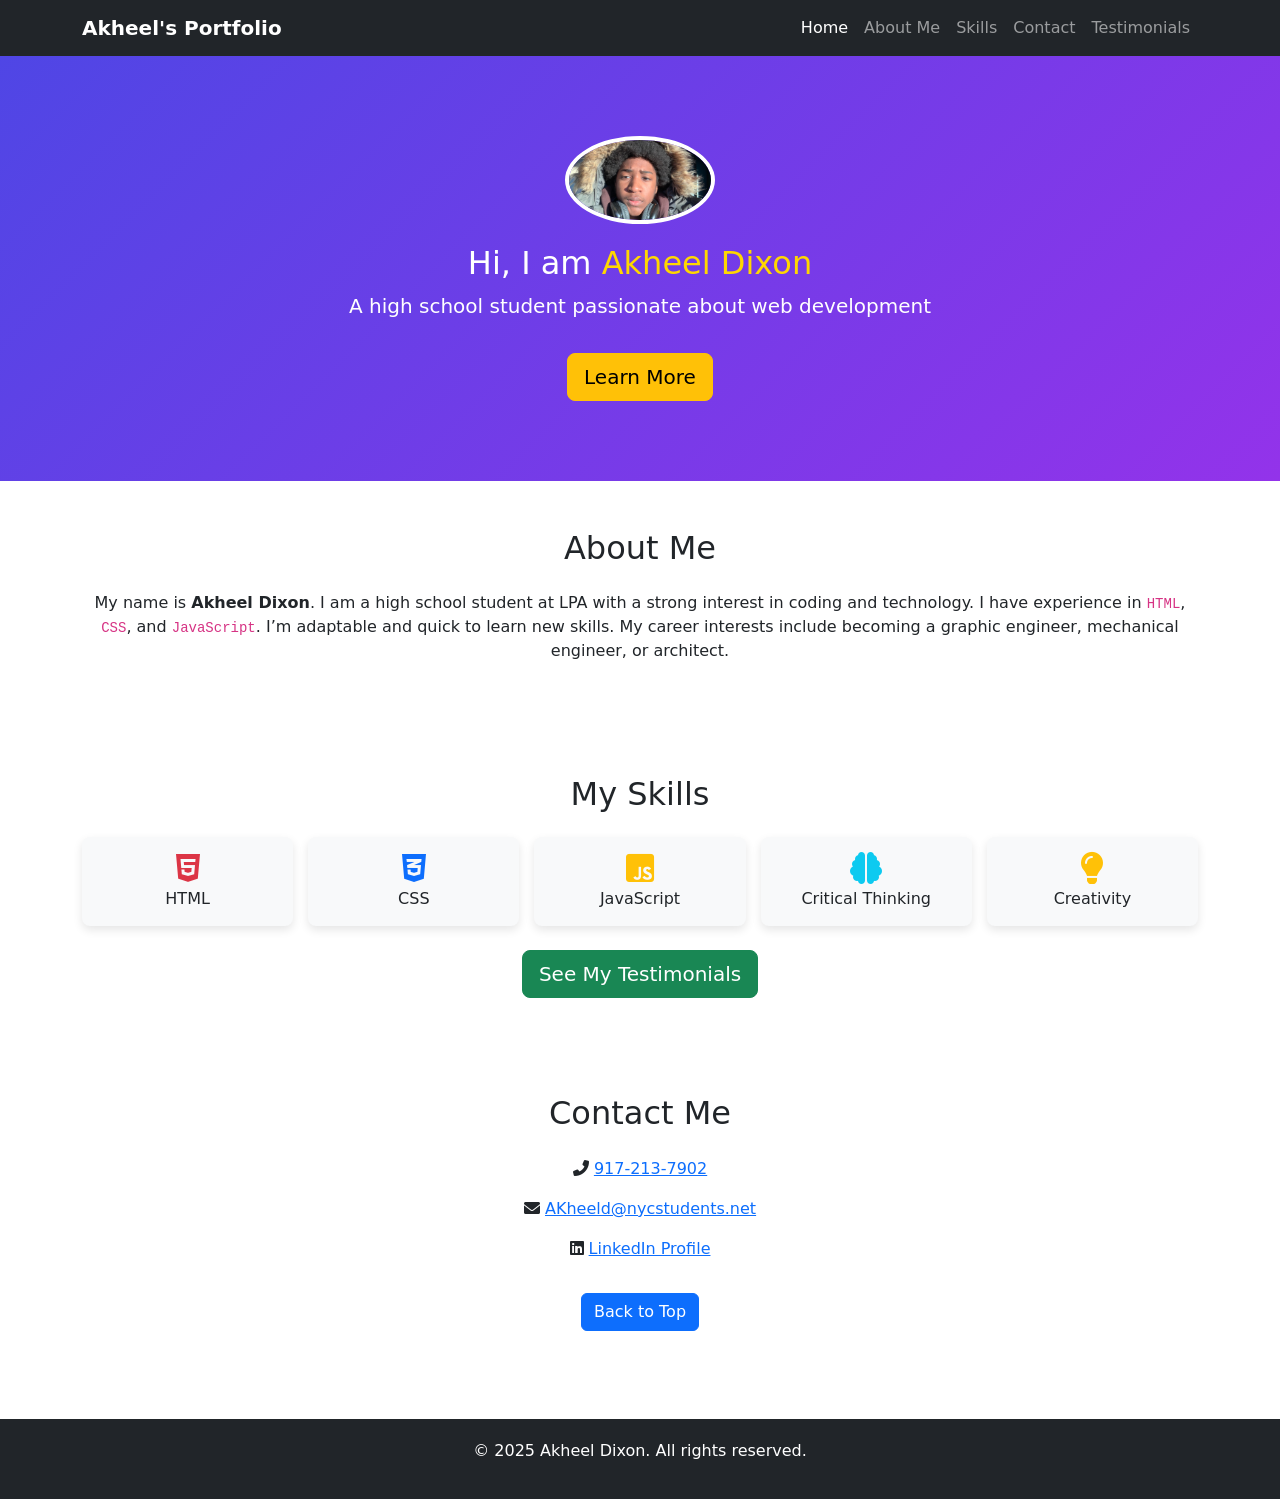
<file: index.html>
<!DOCTYPE html>
<html lang="en">
<head>
<meta charset="UTF-8" />
<meta name="viewport" content="width=device-width, initial-scale=1.0" />
<title>Akheel's Portfolio</title>
<link
href="https://cdn.jsdelivr.net/npm/bootstrap@5.3.7/dist/css/bootstrap.min.css"
rel="stylesheet"
/>
<link
href="https://cdnjs.cloudflare.com/ajax/libs/font-awesome/6.0.0-beta3/css/all.min.css"
rel="stylesheet"
/>
<style>
/* Hero Section Styling */
.hero {
text-align: center;
padding: 80px 20px;
background: linear-gradient(135deg, #4f46e5, #9333ea);
color: white;
}
.hero img {
border-radius: 50%;
border: 4px solid white;
margin-bottom: 20px;
}
.accent {
color: #ffd700;
}
/* Skills Section */
.skills-grid {
display: grid;
grid-template-columns: repeat(auto-fit, minmax(120px, 1fr));
gap: 15px;
text-align: center;
}
.skills-grid div {
background: #f8f9fa;
padding: 15px;
border-radius: 8px;
transition: transform 0.3s;
box-shadow: 0 4px 10px rgba(0,0,0,0.1);
}
.skills-grid div:hover {
transform: translateY(-5px);
background: #e9ecef;
}
footer {
background: #212529;
color: white;
text-align: center;
padding: 20px;
margin-top: 40px;
}
</style>
</head>

<body>
<!-- Navbar -->
<nav class="navbar navbar-expand-lg navbar-dark bg-dark sticky-top">
<div class="container">
<a class="navbar-brand fw-bold" href="#">Akheel's Portfolio</a>
<button
class="navbar-toggler"
type="button"
data-bs-toggle="collapse"
data-bs-target="#navbarNav"
>
<span class="navbar-toggler-icon"></span>
</button>
<div class="collapse navbar-collapse" id="navbarNav">
<div class="navbar-nav ms-auto">
<a class="nav-link active" href="#home">Home</a>
<a class="nav-link" href="#about">About Me</a>
<a class="nav-link" href="#skills">Skills</a>
<a class="nav-link" href="#contact">Contact</a>
<a class="nav-link" href="testimonials.html">Testimonials</a> <!-- Added -->
</div>
</div>
</div>
</nav>

<!-- Hero -->
<section id="home" class="hero">
<img src="Akheel mog.png" alt="Profile Picture" width="150" />
<h2>Hi, I am <span class="accent">Akheel Dixon</span></h2>
<p class="lead">A high school student passionate about web development</p>
<a href="#about" class="btn btn-warning btn-lg mt-3">Learn More</a>
</section>

<!-- About -->
<section id="about" class="container py-5">
<h2 class="text-center mb-4">About Me</h2>
<p class="text-center">
My name is <strong>Akheel Dixon</strong>. I am a high school student at LPA with a strong interest in coding and technology.
I have experience in <code>HTML</code>, <code>CSS</code>, and <code>JavaScript</code>.
I’m adaptable and quick to learn new skills. My career interests include becoming a
graphic engineer, mechanical engineer, or architect.
</p>
</section>

<!-- Skills -->
<section id="skills" class="container py-5">
<h2 class="text-center mb-4">My Skills</h2>
<div class="skills-grid">
<div><i class="fab fa-html5 fa-2x text-danger"></i><br>HTML</div>
<div><i class="fab fa-css3-alt fa-2x text-primary"></i><br>CSS</div>
<div><i class="fab fa-js-square fa-2x text-warning"></i><br>JavaScript</div>
<div><i class="fas fa-brain fa-2x text-info"></i><br>Critical Thinking</div>
<div><i class="fas fa-lightbulb fa-2x text-warning"></i><br>Creativity</div>
</div>
<div class="text-center mt-4">
<a href="testimonials.html" class="btn btn-success btn-lg">
See My Testimonials
</a>
</div>
</section>

<!-- Contact -->
<section id="contact" class="container py-5">
<h2 class="text-center mb-4">Contact Me</h2>
<div class="text-center">
<p><i class="fas fa-phone-alt"></i> <a href="tel:917-213-7902">917-213-7902</a></p>
<p><i class="fas fa-envelope"></i> <a href="mailto:AKheeld@nycstudents.net">AKheeld@nycstudents.net</a></p>
<p><i class="fab fa-linkedin"></i> <a href="https://www.linkedin.com/in/akheel-dixon-123456789/" target="_blank">LinkedIn Profile</a></p>
<a href="#home" class="btn btn-primary mt-3">Back to Top</a>
</div>
</section>

<!-- Footer -->
<footer>
<p>&copy; 2025 Akheel Dixon. All rights reserved.</p>
</footer>

<!-- Scripts -->
<script src="https://cdn.jsdelivr.net/npm/bootstrap@5.3.7/dist/js/bootstrap.bundle.min.js"></script>
</body>
</html>
</file>
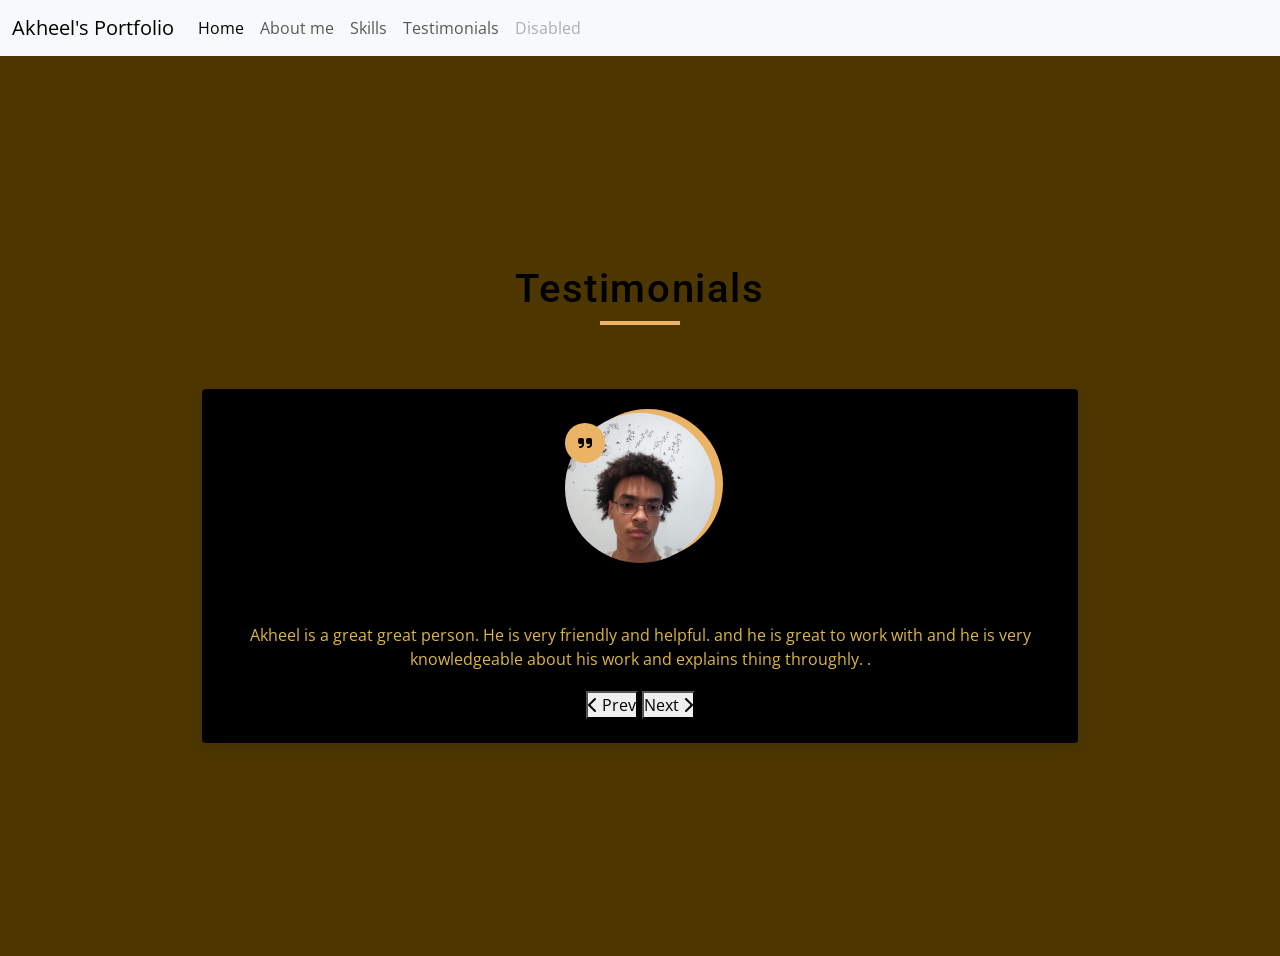
<file: testimonials.html>
<!DOCTYPE html>
<html>
<head>
    <meta charset="UTF-8">
    <meta name="viewport" content="width=device-width, initial-scale=1.0">
    <title>Akheel's Portfolio</title>
    <link href="https://cdn.jsdelivr.net/npm/bootstrap@5.3.7/dist/css/bootstrap.min.css" rel="stylesheet" integrity="sha384-LN+7fdVzj6u52u30Kp6M/trliBMCMKTyK833zpbD+pXdCLuTusPj697FH4R/5mcr" crossorigin="anonymous">
    <link rel="stylesheet" href="https://cdnjs.cloudflare.com/ajax/libs/font-awesome/6.4.0/css/all.min.css">
    <link href="style2.css" rel="stylesheet">
</head>
<body>
  <nav class="navbar navbar-expand-lg bg-body-tertiary">
    <div class="container-fluid">
      <a class="navbar-brand" href="#">Akheel's Portfolio</a>
      <button class="navbar-toggler" type="button" data-bs-toggle="collapse" data-bs-target="#navbarNavAltMarkup" aria-controls="navbarNavAltMarkup" aria-expanded="false" aria-label="Toggle navigation">
        <span class="navbar-toggler-icon"></span>
      </button>
      <div class="collapse navbar-collapse" id="navbarNavAltMarkup">
        <div class="navbar-nav">
          <a class="nav-link active" aria-current="page" href="index.html">Home</a>
          <a class="nav-link" href="index.html#about">About me</a>
          <a class="nav-link" href="index.html#skills">Skills</a>
          <a class="nav-link" href="testimonials.html">Testimonials</a>
          <a class="nav-link disabled" aria-disabled="true">Disabled</a>
        </div>
      </div>
    </div>
  </nav>

  <main>
    <section class="container">
      <div class="title">
        <h2>Testimonials</h2>
        <div class="underline"></div>
      </div>
      <article class="review">
        <div class="img-container">
          <img src="#" id="person-img" alt="Person"/>
        </div>
        <h4 id="author">Akheel Dixon</h4>
        <p id="job">Web Developer</p>
        <p id="info">
          Lorem ipsum dolor sit amet, consectetur adipiscing elit. Sed do eiusmod tempor incididunt ut labore et dolore magna aliqua. Ut enim ad minim veniam, quis nostrud exercitation ullamco laboris nisi ut aliquip ex ea commodo consequat.
        </p>
        <div class="button-container">
          <button class="prev-btn">
            <i class="fas fa-chevron-left"></i> Prev
          </button>
          <button class="next-btn">
            Next <i class="fas fa-chevron-right"></i>
          </button>
        </div>
      </article>
    </section>
  </main>

  <script src="https://cdn.jsdelivr.net/npm/bootstrap@5.3.7/dist/js/bootstrap.bundle.min.js" integrity="sha384-ndDqU0Gzau9qJ1lfW4pNLlhNTkCfHzAVBReH9diLvGRem5+R9g2FzA8ZGN954O5Q" crossorigin="anonymous"></script>
  <script src="script.js"></script>
</body>
</html>
</file>
<file: style2.css>
/*
===============
Fonts
===============
*/
@import url("https://fonts.googleapis.com/css?family=Open+Sans|Roboto:400,700&display=swap");

/*
===============
Variables
===============
*/
:root {
  --clr-primary-1: hsl(33, 40%, 53%);
  --clr-primary-2: hsl(42, 67%, 60%);
  --clr-primary-3: hsl(40, 84%, 64%);
  --clr-primary-4: hsl(46, 88%, 74%);
  --clr-primary-5: hwb(35 40% 8%);
  --clr-primary-6: hsl(0, 0%, 0%);
  --clr-primary-7: hsl(0, 0%, 0%);
  --clr-primary-8: hsl(205, 86%, 81%);
  --clr-primary-9: hsl(205, 90%, 88%);
  --clr-primary-10: hsl(204, 100%, 23%);
  --clr-grey-1: hsl(0, 0%, 0%);
  --clr-grey-2: hsl(0, 0%, 0%);
  --clr-grey-3: hsl(0, 0%, 0%);
  --clr-grey-4: hsl(0, 0%, 0%);
  --clr-grey-5: hsl(45, 67%, 57%);
  --clr-grey-6: hsl(32, 49%, 63%);
  --clr-grey-7: hsl(211, 27%, 70%);
  --clr-grey-8: hsl(210, 31%, 80%);
  --clr-grey-9: hsl(210, 3%, 26%);
  --clr-grey-10: hsl(42, 100%, 15%);
  --clr-white: #000000;
  --clr-red-dark: hsl(360, 67%, 44%);
  --clr-red-light: hsl(360, 71%, 66%);
  --clr-green-dark: hsl(125, 67%, 44%);
  --clr-green-light: hsl(125, 71%, 66%);
  --clr-black: #222;
  --ff-primary: "Roboto", sans-serif;
  --ff-secondary: "Open Sans", sans-serif;
  --transition: all 0.3s linear;
  --spacing: 0.1rem;
  --radius: 0.25rem;
  --light-shadow: 0 5px 15px rgba(0, 0, 0, 0.1);
  --dark-shadow: 0 5px 15px rgba(0, 0, 0, 0.2);
  --max-width: 1170px;
  --fixed-width: 620px;
}

/*
===============
Global Styles
===============
*/
*,
::after,
::before {
  margin: 0;
  padding: 0;
  box-sizing: border-box;
}

body {
  font-family: var(--ff-secondary);
  background: var(--clr-grey-10);
  color: var(--clr-grey-1);
  line-height: 1.5;
  font-size: 0.875rem;
}

ul {
  list-style-type: none;
}

a {
  text-decoration: none;
}

h1,
h2,
h3,
h4 {
  letter-spacing: var(--spacing);
  text-transform: capitalize;
  line-height: 1.25;
  margin-bottom: 0.75rem;
  font-family: var(--ff-primary);
}

h1 { font-size: 3rem; }
h2 { font-size: 2rem; }
h3 { font-size: 1.25rem; }
h4 { font-size: 0.875rem; }

p {
  margin-bottom: 1.25rem;
  color: var(--clr-grey-5);
}

@media screen and (min-width: 800px) {
  h1 { font-size: 4rem; }
  h2 { font-size: 2.5rem; }
  h3 { font-size: 1.75rem; }
  h4 { font-size: 1rem; }
  body { font-size: 1rem; }
  h1,
  h2,
  h3,
  h4 {
    line-height: 1;
  }
}

/* section */
.section {
  padding-top: 2rem;
  padding-bottom: 5rem;
}

.section-center {
  width: 90vw;
  margin: 0 auto;
  max-width: 1200px;
}

@media screen and (min-width: 992px) {
  .section-center {
    width: 95vw;
  }
}

main {
  min-height: 100vh;
  display: grid;
  place-items: center;
}

/*
===============
Reviews
===============
*/
.title {
  text-align: center;
  margin-bottom: 4rem;
}

.underline {
  height: 0.25rem;
  width: 5rem;
  background: var(--clr-primary-5);
  margin-left: auto;
  margin-right: auto;
}

.container {
  width: 100vw;
  max-width: 900px;
  margin: 0 auto;
}

.review {
  background: var(--clr-white);
  padding: 1.5rem 2rem;
  border-radius: var(--radius);
  box-shadow: var(--light-shadow);
  transition: var(--transition);
  text-align: center;
}

.review:hover {
  box-shadow: var(--dark-shadow);
}

.img-container {
  position: relative;
  width: 150px;
  height: 150px;
  border-radius: 50%;
  margin: 0 auto;
  margin-bottom: 1.5rem;
}

#person-img {
  width: 100%;
  display: block;
  height: 100%;
  object-fit: cover;
  border-radius: 50%;
  position: relative;
}

.img-container::after {
  font-family: "Font Awesome 5 Free";
  font-weight: 900;
  content: "\f10e";
  position: absolute;
  top: 0;
  left: 0;
  width: 2.5rem;
  height: 2.5rem;
  display: grid;
  place-items: center;
  border-radius: 50%;
  transform: translateY(25%);
  background: var(--clr-primary-5);
  color: var(--clr-white);
}

.img-container::before {
  content: "";
  width: 100%;
  height: 100%;
  background: var(--clr-primary-5);
  position: absolute;
  top: -0.25rem;
  right: -0.5rem;
  border-radius: 50%;
}
</file>
